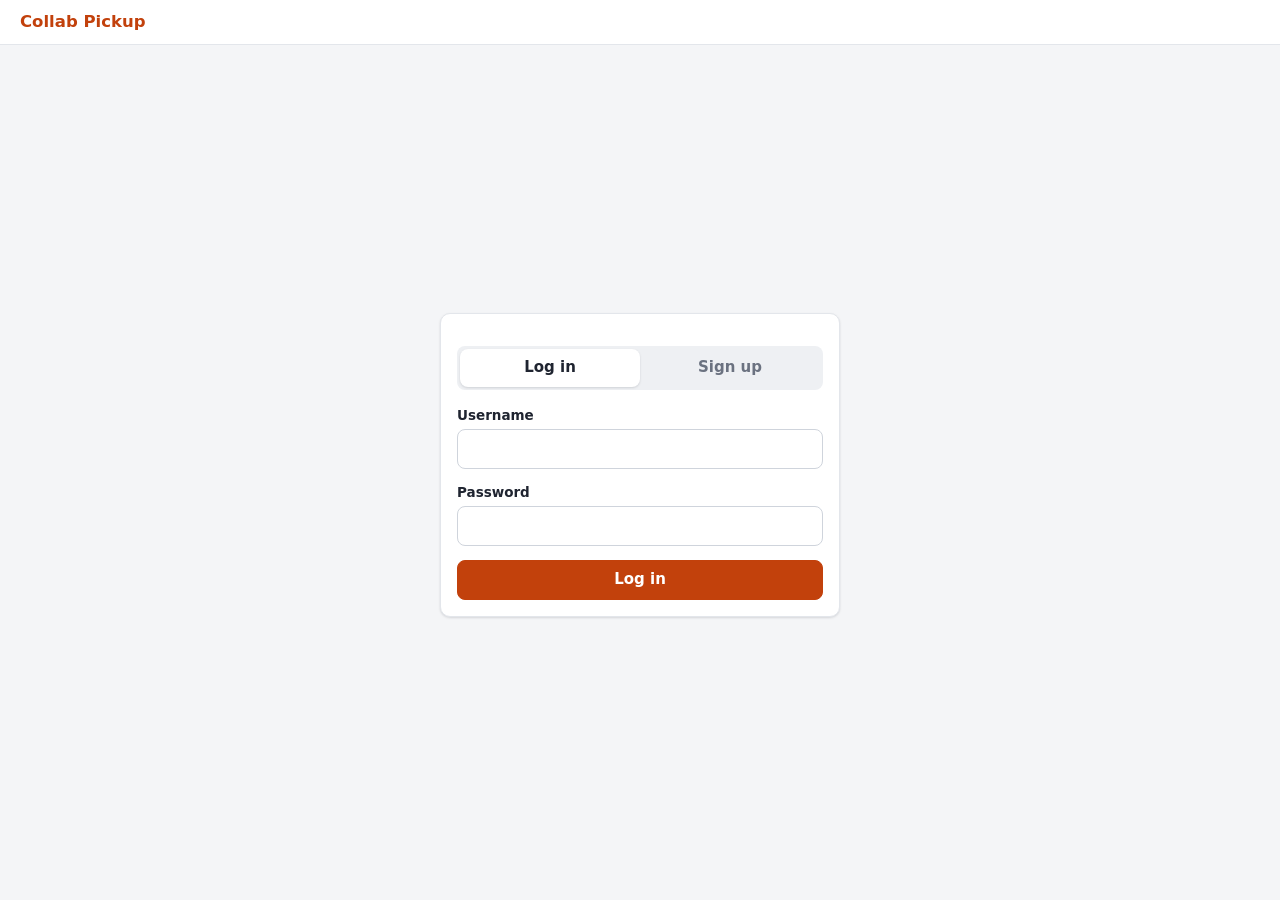
<file: static/login.html>
<!doctype html>
<html lang="en">
<head>
<meta charset="utf-8">
<meta name="viewport" content="width=device-width, initial-scale=1">
<title>Collab Pickup · Sign in</title>
<link rel="stylesheet" href="/static/style.css">
</head>
<body>
<header class="topbar">
  <a class="brand" href="/customer">Collab Pickup</a>
</header>

<main class="auth-wrap">
  <div class="card auth-card">
    <div class="tabs" role="tablist">
      <button type="button" id="tab-login" class="active">Log in</button>
      <button type="button" id="tab-signup">Sign up</button>
    </div>

    <div id="alert" class="hidden"></div>

    <form id="login-form" novalidate>
      <div class="field">
        <label for="login-username">Username</label>
        <input id="login-username" autocomplete="username">
      </div>
      <div class="field">
        <label for="login-password">Password</label>
        <input id="login-password" type="password" autocomplete="current-password">
      </div>
      <button class="block" id="login-submit">Log in</button>
    </form>

    <form id="signup-form" class="hidden" novalidate>
      <div class="field">
        <label for="signup-username">Username</label>
        <input id="signup-username" autocomplete="username">
        <div class="hint bad" id="signup-username-hint"></div>
      </div>
      <div class="field">
        <label for="signup-password">Password</label>
        <input id="signup-password" type="password" autocomplete="new-password">
        <div class="hint bad" id="signup-password-hint"></div>
      </div>
      <div class="field">
        <label for="signup-confirm">Confirm password</label>
        <input id="signup-confirm" type="password" autocomplete="new-password">
        <div class="hint bad" id="signup-confirm-hint"></div>
      </div>
      <button class="block" id="signup-submit">Create account</button>
    </form>
  </div>
</main>

<script src="/static/api.js"></script>
<script src="/static/login.js"></script>
</body>
</html>
</file>
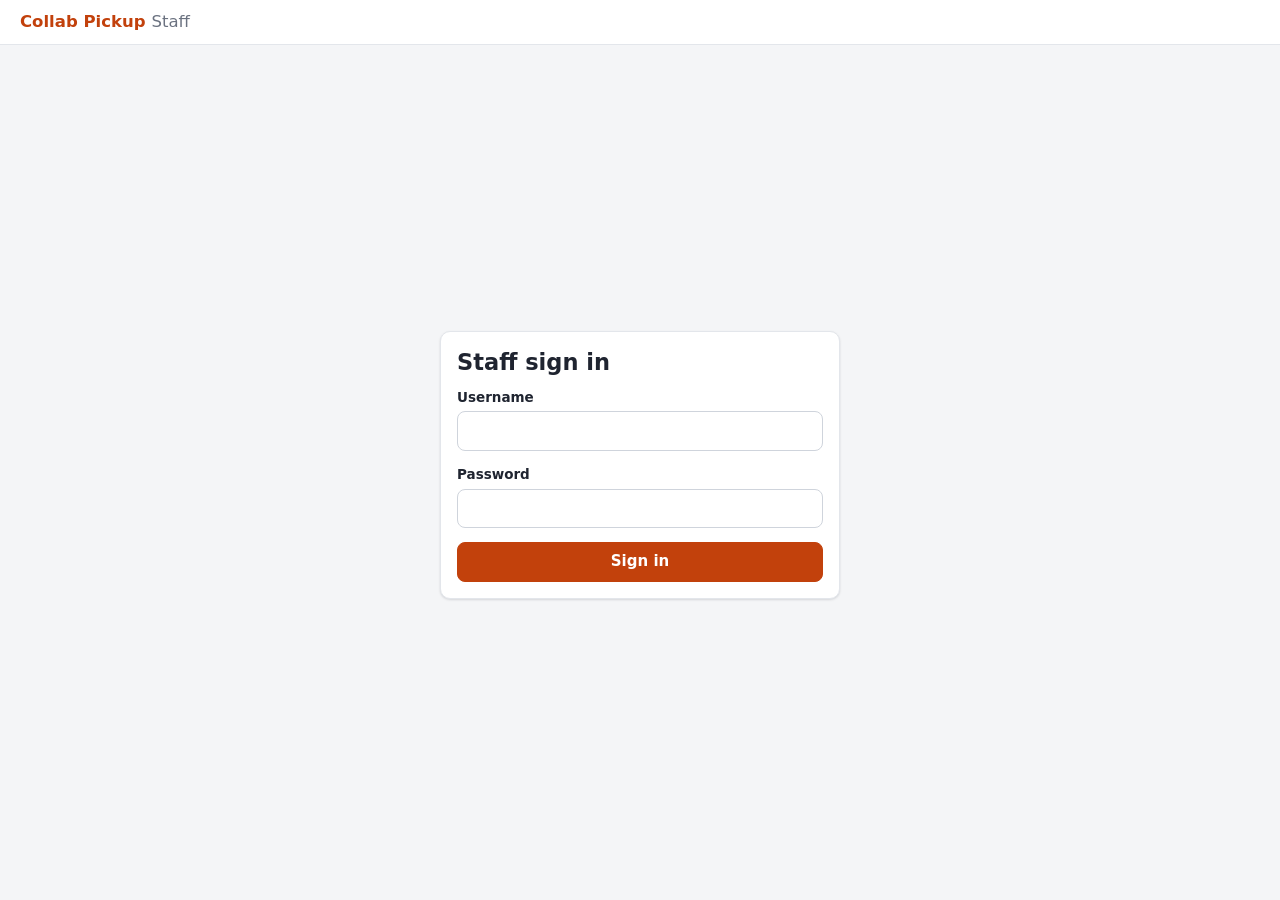
<file: static/staff-login.html>
<!doctype html>
<html lang="en">
<head>
<meta charset="utf-8">
<meta name="viewport" content="width=device-width, initial-scale=1">
<title>Collab Pickup Staff · Sign in</title>
<link rel="stylesheet" href="/static/style.css">
</head>
<body>
<header class="topbar">
  <a class="brand" href="/staff">Collab Pickup<span>Staff</span></a>
</header>

<main class="auth-wrap">
  <div class="card auth-card">
    <h1>Staff sign in</h1>

    <div id="alert" class="hidden"></div>

    <form id="login-form" class="form" novalidate>
      <div class="field">
        <label for="username">Username</label>
        <input id="username" autocomplete="username">
      </div>
      <div class="field">
        <label for="password">Password</label>
        <input id="password" type="password" autocomplete="current-password">
      </div>
      <button class="block" id="submit">Sign in</button>
    </form>
  </div>
</main>

<script src="/static/api.js"></script>
<script src="/static/staff-login.js"></script>
</body>
</html>
</file>
<file: static/style.css>
/* Shared look for the three pages. No external fonts or CDNs: the pages
   must work offline. Colours and spacing are variables, defined once. */

:root {
  --bg: #f4f5f7;
  --card: #ffffff;
  --text: #1f2430;
  --muted: #6b7280;
  --border: #e3e6eb;
  --brand: #c2410c;          /* warm orange: food + collab */
  --brand-dark: #9a3412;
  --brand-soft: #fff1e8;
  --ok: #15803d;
  --ok-soft: #e8f6ed;
  --warn: #a16207;
  --warn-soft: #fdf5dc;
  --err: #b91c1c;
  --err-soft: #fdecec;
  --grey-soft: #eef0f3;
  --radius: 10px;
  --shadow: 0 1px 2px rgba(16, 24, 40, 0.06), 0 1px 3px rgba(16, 24, 40, 0.08);
  font-family: system-ui, -apple-system, "Segoe UI", Roboto, "Helvetica Neue", Arial, sans-serif;
  font-size: 15px;
  line-height: 1.45;
  color: var(--text);
}

* { box-sizing: border-box; }

body {
  margin: 0;
  background: var(--bg);
}

h1, h2, h3 { margin: 0; line-height: 1.25; }
h1 { font-size: 1.5rem; }
h2 { font-size: 1.15rem; }
h3 { font-size: 1rem; }

.muted { color: var(--muted); }
.small { font-size: 0.85rem; }
.mono { font-family: ui-monospace, Consolas, "Courier New", monospace; font-size: 0.85rem; }
.hidden { display: none !important; }

/* ---------- top navigation bar ---------- */

.topbar {
  position: sticky;
  top: 0;
  z-index: 10;
  display: flex;
  align-items: center;
  justify-content: space-between;
  gap: 12px;
  padding: 10px 20px;
  background: var(--card);
  border-bottom: 1px solid var(--border);
}

.brand {
  font-weight: 700;
  font-size: 1.1rem;
  color: var(--brand);
  text-decoration: none;
  white-space: nowrap;
}

.brand span { color: var(--muted); font-weight: 500; margin-left: 6px; }

.nav-user {
  display: flex;
  align-items: center;
  gap: 10px;
  font-size: 0.9rem;
}

/* ---------- layout ---------- */

.page {
  max-width: 1180px;
  margin: 0 auto;
  padding: 20px;
}

.section-head {
  display: flex;
  align-items: baseline;
  justify-content: space-between;
  gap: 12px;
  margin: 26px 0 12px;
}

.section-head:first-child { margin-top: 0; }

.shop {
  display: grid;
  grid-template-columns: minmax(0, 1fr) 330px;
  gap: 20px;
  align-items: start;
}

.card {
  background: var(--card);
  border: 1px solid var(--border);
  border-radius: var(--radius);
  box-shadow: var(--shadow);
  padding: 16px;
}

.sticky { position: sticky; top: 72px; }

/* ---------- buttons and inputs ---------- */

button, .btn {
  font: inherit;
  font-weight: 600;
  padding: 8px 14px;
  border-radius: 8px;
  border: 1px solid var(--brand);
  background: var(--brand);
  color: #fff;
  cursor: pointer;
  transition: background 0.15s, border-color 0.15s, opacity 0.15s;
}

button:hover:not(:disabled) { background: var(--brand-dark); border-color: var(--brand-dark); }

button:disabled { opacity: 0.45; cursor: not-allowed; }

button.secondary {
  background: var(--card);
  color: var(--text);
  border-color: var(--border);
}

button.secondary:hover:not(:disabled) { background: var(--grey-soft); border-color: #cfd4dc; }

button.danger {
  background: var(--card);
  color: var(--err);
  border-color: #f1c4c4;
}

button.danger:hover:not(:disabled) { background: var(--err-soft); border-color: var(--err); }

button.small { padding: 4px 10px; font-size: 0.85rem; }

button.block { width: 100%; }

input, select {
  font: inherit;
  width: 100%;
  padding: 8px 10px;
  border: 1px solid #cfd4dc;
  border-radius: 8px;
  background: #fff;
  color: var(--text);
}

input:focus, select:focus, button:focus-visible {
  outline: 2px solid var(--brand);
  outline-offset: 1px;
}

label { display: block; font-weight: 600; font-size: 0.9rem; margin-bottom: 4px; }

.field { margin-bottom: 14px; }

.field .hint { font-size: 0.8rem; color: var(--muted); margin-top: 4px; }

.field .hint.bad { color: var(--err); }

.row { display: flex; gap: 8px; flex-wrap: wrap; align-items: center; }

/* ---------- badges, pills and alerts ---------- */

.pill {
  display: inline-block;
  padding: 2px 9px;
  border-radius: 999px;
  font-size: 0.78rem;
  font-weight: 700;
  letter-spacing: 0.02em;
  background: var(--grey-soft);
  color: var(--muted);
  white-space: nowrap;
}

.pill.ok { background: var(--ok-soft); color: var(--ok); }
.pill.warn { background: var(--warn-soft); color: var(--warn); }
.pill.err { background: var(--err-soft); color: var(--err); }
.pill.brand { background: var(--brand-soft); color: var(--brand-dark); }

.alert {
  padding: 10px 14px;
  border-radius: 8px;
  border: 1px solid transparent;
  margin-bottom: 14px;
}

.alert.ok { background: var(--ok-soft); border-color: #bfe3cb; color: #14532d; }
.alert.err { background: var(--err-soft); border-color: #f1c4c4; color: #7f1d1d; }
.alert.info { background: var(--brand-soft); border-color: #f8d2b8; color: var(--brand-dark); }
.alert strong { margin-right: 6px; }

/* ---------- menu cards (customer) ---------- */

.menu-grid {
  display: grid;
  grid-template-columns: repeat(auto-fill, minmax(230px, 1fr));
  gap: 14px;
}

.item-card { display: flex; flex-direction: column; gap: 8px; }

.item-card.sold-out { opacity: 0.6; }

.item-card .top { display: flex; justify-content: space-between; align-items: start; gap: 8px; }

.price { font-weight: 700; font-size: 1.05rem; }

.item-card .facts { font-size: 0.85rem; color: var(--muted); display: grid; gap: 2px; }

.item-card .gift.ok { color: var(--ok); font-weight: 600; }
.item-card .gift.out { color: var(--warn); font-weight: 600; }

.stepper { display: flex; align-items: center; gap: 6px; margin-top: auto; }
.stepper button { width: 34px; padding: 6px 0; }
.stepper input { width: 64px; text-align: center; }

/* ---------- cart ---------- */

.cart-lines { list-style: none; margin: 10px 0; padding: 0; }
.cart-lines li {
  display: flex;
  justify-content: space-between;
  gap: 8px;
  padding: 6px 0;
  border-bottom: 1px dashed var(--border);
}

.cart-total { display: flex; justify-content: space-between; font-weight: 700; font-size: 1.05rem; margin: 10px 0 4px; }

.cart-actions { display: grid; gap: 8px; margin-top: 12px; }

/* ---------- orders ---------- */

.orders { display: grid; gap: 12px; }

.order-head { display: flex; justify-content: space-between; align-items: center; gap: 10px; flex-wrap: wrap; }

.order-body {
  display: grid;
  grid-template-columns: repeat(auto-fit, minmax(180px, 1fr));
  gap: 10px 20px;
  margin-top: 10px;
  font-size: 0.9rem;
}

.order-body h4 { margin: 0 0 4px; font-size: 0.75rem; text-transform: uppercase; letter-spacing: 0.05em; color: var(--muted); }
.order-body ul { margin: 0; padding-left: 18px; }

.empty { text-align: center; color: var(--muted); padding: 24px; }

/* ---------- tables (staff) ---------- */

.table-wrap { overflow-x: auto; }

table { width: 100%; border-collapse: collapse; font-size: 0.92rem; }
th, td { text-align: left; padding: 9px 7px; border-bottom: 1px solid var(--border); white-space: nowrap; }
th { font-size: 0.78rem; text-transform: uppercase; letter-spacing: 0.04em; color: var(--muted); }
td.num, th.num { text-align: right; }
td:first-child { white-space: normal; min-width: 150px; }     /* names and combo contents may wrap */

.two-col { display: grid; grid-template-columns: minmax(0, 1.6fr) minmax(0, 1fr); gap: 20px; align-items: start; }
.two-col + .two-col { margin-top: 20px; }
.two-col.even { grid-template-columns: minmax(0, 1fr) minmax(0, 1fr); }

.stack { display: grid; gap: 20px; }

.form { margin-top: 12px; }

input[type="checkbox"] { width: auto; margin: 0 6px 0 0; vertical-align: middle; }
label.check { font-weight: 500; }

.components { display: grid; gap: 8px; margin-bottom: 8px; }
.component-row { display: grid; grid-template-columns: minmax(0, 1fr) 72px auto; gap: 8px; align-items: center; }

/* ---------- login ---------- */

.auth-wrap { min-height: calc(100vh - 60px); display: grid; place-items: center; padding: 20px; }
.auth-card { width: 100%; max-width: 400px; }
.auth-card h1 { margin-bottom: 4px; }

.tabs { display: grid; grid-template-columns: 1fr 1fr; background: var(--grey-soft); border-radius: 8px; padding: 3px; margin: 16px 0; }
.tabs button { background: transparent; border: none; color: var(--muted); }
.tabs button:hover:not(:disabled) { background: rgba(255, 255, 255, 0.6); border: none; }
.tabs button.active { background: var(--card); color: var(--text); box-shadow: var(--shadow); }

/* ---------- narrow screens (phones) ---------- */

@media (max-width: 1000px) {
  .two-col, .two-col.even { grid-template-columns: 1fr; }     /* staff page: the table needs the width */
}

@media (max-width: 860px) {
  .shop { grid-template-columns: 1fr; }
  .sticky { position: static; }
}

@media (max-width: 520px) {
  .page { padding: 12px; }
  .topbar { padding: 10px 12px; }
  .brand span { display: none; }
  .nav-user .who-role { display: none; }
  .menu-grid { grid-template-columns: 1fr; }
}
</file>
